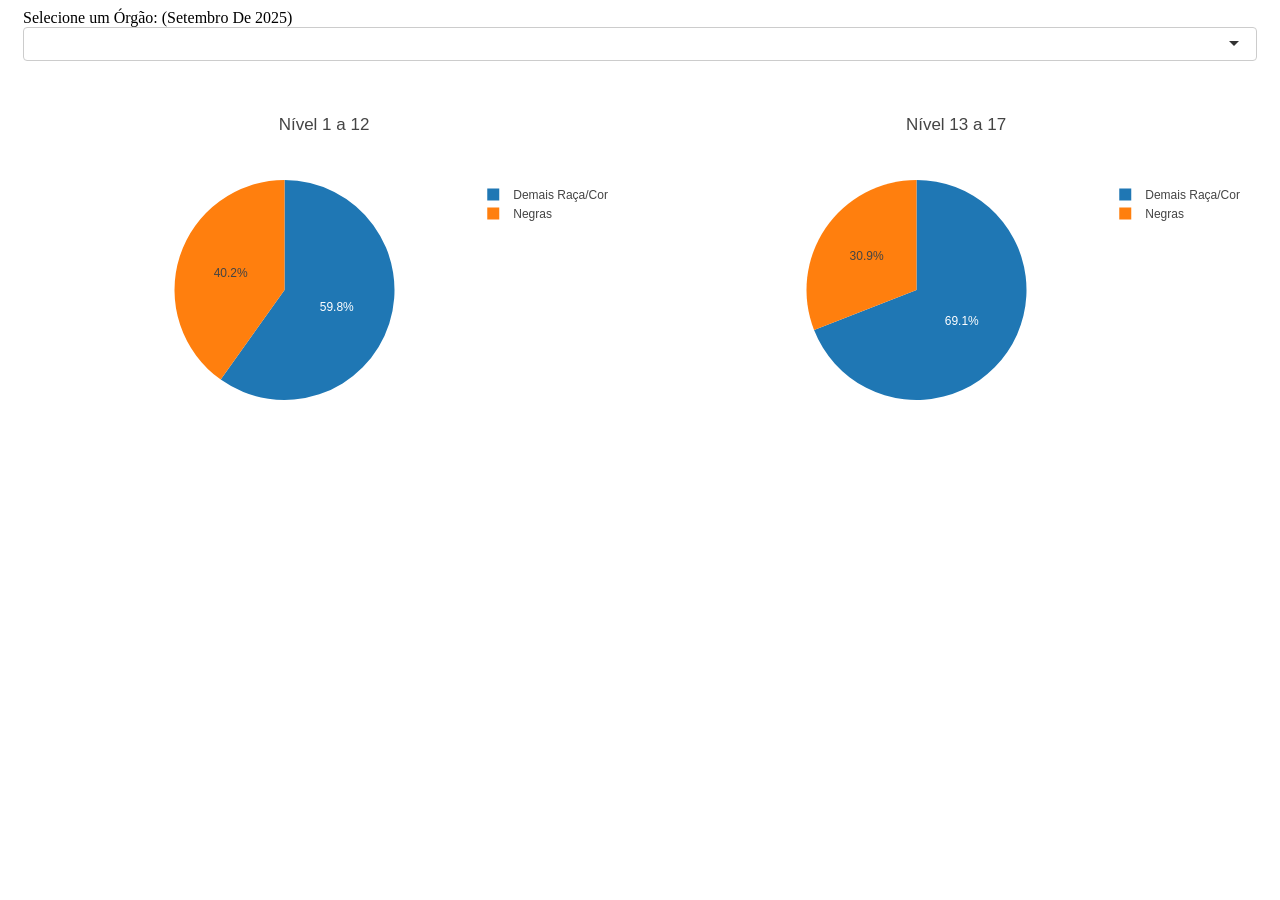
<file: observatorio/index.html>
<!DOCTYPE html>
<html lang="en">
<head>
<meta charset="utf-8"/>
<style>body{background-color:white;}</style>
<script src="lib/jquery-3.5.1/jquery.min.js"></script>
<link href="lib/selectize-0.12.4/css/selectize.bootstrap3.css" rel="stylesheet" />
<script src="lib/selectize-0.12.4/js/selectize.min.js"></script>
<link href="lib/crosstalk-1.2.1/css/crosstalk.min.css" rel="stylesheet" />
<script src="lib/crosstalk-1.2.1/js/crosstalk.min.js"></script>
<link href="lib/htmltools-fill-0.5.8.1/fill.css" rel="stylesheet" />
<script src="lib/htmlwidgets-1.6.4/htmlwidgets.js"></script>
<script src="lib/plotly-binding-4.10.4/plotly.js"></script>
<script src="lib/typedarray-0.1/typedarray.min.js"></script>
<link href="lib/plotly-htmlwidgets-css-2.11.1/plotly-htmlwidgets.css" rel="stylesheet" />
<script src="lib/plotly-main-2.11.1/plotly-latest.min.js"></script>
<meta name="viewport" content="width=device-width, initial-scale=1" />
<link href="lib/bootstrap-grid-3.4.1/bootstrap-grid.min.css" rel="stylesheet" />

</head>
<body>
<div class="container-fluid crosstalk-bscols">
  <div class="row">
    <div class="col-sm-12">
      <div id="Orgao_PIZZA" class="form-group crosstalk-input-select crosstalk-input">
        <label class="control-label" for="Orgao_PIZZA">Selecione um Órgão: (Setembro De 2025)</label>
        <div>
          <select></select>
          <script type="application/json" data-for="Orgao_PIZZA">{
  "items": {
    "value": ["Advocacia-Geral Da Uniao", "Agencia Espacial Brasileira", "Agencia Nac. De Transportes Aquaviarios", "Agencia Nacional De Mineracao", "Caixa De Financiamento Imob.Aeronautica", "Comando Da Aeronautica", "Comando Da Marinha", "Comando Do Exercito", "Comissao De Valores Mobiliarios", "Comissao Nacional De Energia Nuclear", "Cons. De Controle De Ativ. Financeiras", "Conselho Administ.De Defesa Economica", "Conselho Nac.De Desen.Cien.E Tecnologico", "Controladoria-Geral Da Uniao", "Departamento De Policia Federal", "Departamento Nac.De Infraest. De Transp.", "Depto. De Policia Rodoviaria Federal", "Depto. Nacional De Obras Contra As Secas", "Fund Coord Aperf Pessoal Nivel Superior", "Fund. Inst. Brasil. Geog. E Estatistica", "Fund.Jorge Duprat Fig. Seg. Med.Trabalho", "Fundacao Alexandre De Gusmao", "Fundacao Biblioteca Nacional", "Fundacao Casa De Rui Barbosa", "Fundacao Cultural Palmares", "Fundacao Escola Nacional De Adm. Publica", "Fundacao Joaquim Nabuco", "Fundacao Nacional De Artes", "Fundacao Nacional De Saude", "Fundacao Nacional Dos Povos Indigenas", "Fundacao Osorio", "Fundacao Oswaldo Cruz", "Fundo Nacional De Desenvolv. Da Educacao", "Inst Nac De Tecn Da Informacao", "Inst. Br. Meio Amb. Rec. Nat. Renovaveis", "Inst.Nac.Metrologia,Norm.E Qual.Indl.", "Inst.Nacional De Est.E Pesq.Educacionais", "Instituto Brasileiro De Museus", "Instituto Chico Mendes Conserv.Biodiver.", "Instituto De Pesq. Jardim Botanico Do Rj", "Instituto De Pesquisa Economica Aplicada", "Instituto Do Patr.Hist.E Art. Nacional", "Instituto Nac. Da Propriedade Industrial", "Instituto Nac. De Coloniz E Ref Agraria", "Instituto Nacional De Seguro Social", "Min Da Integ E Do Desenv Regional", "Min Desenv Assis Soci Famil Combate Fome", "Min Desenvolv Ind Comercio E Servicos", "Min Do Desenv Agr E Agric Familiar", "Min Dos Dir Hum E Da Cidadania", "Min Empreend Microemp Emp Pequeno Porte", "Min Gestao E Inov Em Serv Publicos", "Minist. Da Justica E Seguranca Publica", "Ministerio Ciencia Tecnologia Inova", "Ministerio Da Agricultura E Pecuaria", "Ministerio Da Cultura", "Ministerio Da Defesa", "Ministerio Da Educacao", "Ministerio Da Fazenda", "Ministerio Da Igualdade Racial", "Ministerio Da Pesca E Aquicultura", "Ministerio Da Previdencia Social", "Ministerio Da Saude", "Ministerio Das Cidades", "Ministerio Das Comunicacoes", "Ministerio Das Mulheres", "Ministerio Das Relacoes Exteriores", "Ministerio De Minas E Energia", "Ministerio De Portos E Aeroportos", "Ministerio Do Esporte", "Ministerio Do Meio Ambiente", "Ministerio Do Planejamento E Orcamento", "Ministerio Do Trabalho E Emprego", "Ministerio Do Turismo", "Ministerio Dos Povos Indigenas", "Ministerio Dos Transportes", "Presidencia Da Republica", "Sup.De Desenvolvimento Do Centro Oeste", "Superint.Nac.De Previdencia Complementar", "Superintendencia De Seguros Privados", "Superintendencia Do Desenv. Da Amazonia", "Superintendencia Do Desenv. Do Nordeste", "Superintendencia Zona Franca De Manaus", "Vice-Presidencia Da Republica"],
    "label": ["Advocacia-Geral Da Uniao", "Agencia Espacial Brasileira", "Agencia Nac. De Transportes Aquaviarios", "Agencia Nacional De Mineracao", "Caixa De Financiamento Imob.Aeronautica", "Comando Da Aeronautica", "Comando Da Marinha", "Comando Do Exercito", "Comissao De Valores Mobiliarios", "Comissao Nacional De Energia Nuclear", "Cons. De Controle De Ativ. Financeiras", "Conselho Administ.De Defesa Economica", "Conselho Nac.De Desen.Cien.E Tecnologico", "Controladoria-Geral Da Uniao", "Departamento De Policia Federal", "Departamento Nac.De Infraest. De Transp.", "Depto. De Policia Rodoviaria Federal", "Depto. Nacional De Obras Contra As Secas", "Fund Coord Aperf Pessoal Nivel Superior", "Fund. Inst. Brasil. Geog. E Estatistica", "Fund.Jorge Duprat Fig. Seg. Med.Trabalho", "Fundacao Alexandre De Gusmao", "Fundacao Biblioteca Nacional", "Fundacao Casa De Rui Barbosa", "Fundacao Cultural Palmares", "Fundacao Escola Nacional De Adm. Publica", "Fundacao Joaquim Nabuco", "Fundacao Nacional De Artes", "Fundacao Nacional De Saude", "Fundacao Nacional Dos Povos Indigenas", "Fundacao Osorio", "Fundacao Oswaldo Cruz", "Fundo Nacional De Desenvolv. Da Educacao", "Inst Nac De Tecn Da Informacao", "Inst. Br. Meio Amb. Rec. Nat. Renovaveis", "Inst.Nac.Metrologia,Norm.E Qual.Indl.", "Inst.Nacional De Est.E Pesq.Educacionais", "Instituto Brasileiro De Museus", "Instituto Chico Mendes Conserv.Biodiver.", "Instituto De Pesq. Jardim Botanico Do Rj", "Instituto De Pesquisa Economica Aplicada", "Instituto Do Patr.Hist.E Art. Nacional", "Instituto Nac. Da Propriedade Industrial", "Instituto Nac. De Coloniz E Ref Agraria", "Instituto Nacional De Seguro Social", "Min Da Integ E Do Desenv Regional", "Min Desenv Assis Soci Famil Combate Fome", "Min Desenvolv Ind Comercio E Servicos", "Min Do Desenv Agr E Agric Familiar", "Min Dos Dir Hum E Da Cidadania", "Min Empreend Microemp Emp Pequeno Porte", "Min Gestao E Inov Em Serv Publicos", "Minist. Da Justica E Seguranca Publica", "Ministerio Ciencia Tecnologia Inova", "Ministerio Da Agricultura E Pecuaria", "Ministerio Da Cultura", "Ministerio Da Defesa", "Ministerio Da Educacao", "Ministerio Da Fazenda", "Ministerio Da Igualdade Racial", "Ministerio Da Pesca E Aquicultura", "Ministerio Da Previdencia Social", "Ministerio Da Saude", "Ministerio Das Cidades", "Ministerio Das Comunicacoes", "Ministerio Das Mulheres", "Ministerio Das Relacoes Exteriores", "Ministerio De Minas E Energia", "Ministerio De Portos E Aeroportos", "Ministerio Do Esporte", "Ministerio Do Meio Ambiente", "Ministerio Do Planejamento E Orcamento", "Ministerio Do Trabalho E Emprego", "Ministerio Do Turismo", "Ministerio Dos Povos Indigenas", "Ministerio Dos Transportes", "Presidencia Da Republica", "Sup.De Desenvolvimento Do Centro Oeste", "Superint.Nac.De Previdencia Complementar", "Superintendencia De Seguros Privados", "Superintendencia Do Desenv. Da Amazonia", "Superintendencia Do Desenv. Do Nordeste", "Superintendencia Zona Franca De Manaus", "Vice-Presidencia Da Republica"]
  },
  "map": {
    "Advocacia-Geral Da Uniao": ["1", "2", "3", "4"],
    "Agencia Espacial Brasileira": ["81", "82", "83"],
    "Agencia Nac. De Transportes Aquaviarios": ["239", "240", "241", "242"],
    "Agencia Nacional De Mineracao": ["231", "232", "233", "234"],
    "Caixa De Financiamento Imob.Aeronautica": ["123", "124", "125"],
    "Comando Da Aeronautica": ["126", "127", "128", "129"],
    "Comando Da Marinha": ["130", "131", "132", "133"],
    "Comando Do Exercito": ["134", "135"],
    "Comissao De Valores Mobiliarios": ["159", "160", "161", "162"],
    "Comissao Nacional De Energia Nuclear": ["84", "85", "86", "87"],
    "Cons. De Controle De Ativ. Financeiras": ["163", "164", "165", "166"],
    "Conselho Administ.De Defesa Economica": ["61", "62", "63", "64"],
    "Conselho Nac.De Desen.Cien.E Tecnologico": ["88", "89", "90", "91"],
    "Controladoria-Geral Da Uniao": ["5", "6", "7", "8"],
    "Departamento De Policia Federal": ["65", "66", "67", "68"],
    "Departamento Nac.De Infraest. De Transp.": ["311", "312", "313", "314"],
    "Depto. De Policia Rodoviaria Federal": ["69", "70", "71", "72"],
    "Depto. Nacional De Obras Contra As Secas": ["9", "10", "11", "12"],
    "Fund Coord Aperf Pessoal Nivel Superior": ["139", "140", "141", "142"],
    "Fund. Inst. Brasil. Geog. E Estatistica": ["279", "280", "281", "282"],
    "Fund.Jorge Duprat Fig. Seg. Med.Trabalho": ["291", "292", "293", "294"],
    "Fundacao Alexandre De Gusmao": ["223", "224", "225", "226"],
    "Fundacao Biblioteca Nacional": ["100", "101", "102"],
    "Fundacao Casa De Rui Barbosa": ["103", "104", "105", "106"],
    "Fundacao Cultural Palmares": ["107", "108", "109", "110"],
    "Fundacao Escola Nacional De Adm. Publica": ["49", "50", "51", "52"],
    "Fundacao Joaquim Nabuco": ["143", "144", "145", "146"],
    "Fundacao Nacional De Artes": ["111", "112", "113", "114"],
    "Fundacao Nacional De Saude": ["199", "200", "201", "202"],
    "Fundacao Nacional Dos Povos Indigenas": ["303", "304", "305", "306"],
    "Fundacao Osorio": ["136", "137", "138"],
    "Fundacao Oswaldo Cruz": ["203", "204", "205", "206"],
    "Fundo Nacional De Desenvolv. Da Educacao": ["147", "148", "149", "150"],
    "Inst Nac De Tecn Da Informacao": ["53", "54", "55", "56"],
    "Inst. Br. Meio Amb. Rec. Nat. Renovaveis": ["259", "260", "261", "262"],
    "Inst.Nac.Metrologia,Norm.E Qual.Indl.": ["25", "26", "27", "28"],
    "Inst.Nacional De Est.E Pesq.Educacionais": ["151", "152", "153", "154"],
    "Instituto Brasileiro De Museus": ["115", "116", "117", "118"],
    "Instituto Chico Mendes Conserv.Biodiver.": ["263", "264", "265", "266"],
    "Instituto De Pesq. Jardim Botanico Do Rj": ["267", "268", "269", "270"],
    "Instituto De Pesquisa Economica Aplicada": ["283", "284", "285", "286"],
    "Instituto Do Patr.Hist.E Art. Nacional": ["119", "120", "121", "122"],
    "Instituto Nac. Da Propriedade Industrial": ["29", "30", "31", "32"],
    "Instituto Nac. De Coloniz E Ref Agraria": ["37", "38", "39", "40"],
    "Instituto Nacional De Seguro Social": ["187", "188", "189", "190"],
    "Min Da Integ E Do Desenv Regional": ["13", "14", "15", "16"],
    "Min Desenv Assis Soci Famil Combate Fome": ["21", "22", "23", "24"],
    "Min Desenvolv Ind Comercio E Servicos": ["315", "316", "317", "318"],
    "Min Do Desenv Agr E Agric Familiar": ["247", "248", "249", "250"],
    "Min Dos Dir Hum E Da Cidadania": ["41", "42", "43", "44"],
    "Min Empreend Microemp Emp Pequeno Porte": ["45", "46", "47", "48"],
    "Min Gestao E Inov Em Serv Publicos": ["57", "58", "59", "60"],
    "Minist. Da Justica E Seguranca Publica": ["73", "74", "75", "76"],
    "Ministerio Ciencia Tecnologia Inova": ["92", "93", "94", "95"],
    "Ministerio Da Agricultura E Pecuaria": ["96", "97", "98", "99"],
    "Ministerio Da Cultura": ["323", "324", "325", "326"],
    "Ministerio Da Defesa": ["77", "78", "79", "80"],
    "Ministerio Da Educacao": ["155", "156", "157", "158"],
    "Ministerio Da Fazenda": ["167", "168", "169", "170"],
    "Ministerio Da Igualdade Racial": ["175", "176", "177", "178"],
    "Ministerio Da Pesca E Aquicultura": ["235", "236", "237", "238"],
    "Ministerio Da Previdencia Social": ["191", "192", "193", "194"],
    "Ministerio Da Saude": ["207", "208", "209", "210"],
    "Ministerio Das Cidades": ["211", "212", "213", "214"],
    "Ministerio Das Comunicacoes": ["215", "216", "217", "218"],
    "Ministerio Das Mulheres": ["219", "220", "221", "222"],
    "Ministerio Das Relacoes Exteriores": ["227", "228", "229", "230"],
    "Ministerio De Minas E Energia": ["179", "180", "181", "182"],
    "Ministerio De Portos E Aeroportos": ["243", "244", "245", "246"],
    "Ministerio Do Esporte": ["255", "256", "257", "258"],
    "Ministerio Do Meio Ambiente": ["271", "272", "273", "274"],
    "Ministerio Do Planejamento E Orcamento": ["287", "288", "289", "290"],
    "Ministerio Do Trabalho E Emprego": ["295", "296", "297", "298"],
    "Ministerio Do Turismo": ["299", "300", "301", "302"],
    "Ministerio Dos Povos Indigenas": ["307", "308", "309", "310"],
    "Ministerio Dos Transportes": ["183", "184", "185", "186"],
    "Presidencia Da Republica": ["319", "320", "321", "322"],
    "Sup.De Desenvolvimento Do Centro Oeste": ["17", "18", "19", "20"],
    "Superint.Nac.De Previdencia Complementar": ["195", "196", "197", "198"],
    "Superintendencia De Seguros Privados": ["171", "172", "173", "174"],
    "Superintendencia Do Desenv. Da Amazonia": ["251", "252", "253", "254"],
    "Superintendencia Do Desenv. Do Nordeste": ["275", "276", "277", "278"],
    "Superintendencia Zona Franca De Manaus": ["33", "34", "35", "36"],
    "Vice-Presidencia Da Republica": ["327", "328", "329", "330"]
  },
  "group": ["funcao"]
}</script>
        </div>
      </div>
    </div>
    <div class="col-sm-6">
      <div class="plotly html-widget html-fill-item" id="htmlwidget-71c55a1c5caa5b9056c4" style="width:100%;height:400px;"></div>
      <script type="application/json" data-for="htmlwidget-71c55a1c5caa5b9056c4">{"x":{"visdat":{"1ea8127a1b87":["function () ","plotlyVisDat"],"1ea810e8341c":["function () ","data"]},"cur_data":"1ea810e8341c","attrs":{"1ea810e8341c":{"alpha_stroke":1,"sizes":[10,100],"spans":[1,20],"values":{},"labels":{},"type":"pie","name":"Nível 1 a 12","inherit":true}},"layout":{"margin":0.01,"title":"Nível 1 a 12","plot_bgcolor":"#e5ecf6","xaxis":{"zerolinecolor":"#ffff","zerolinewidth":2,"gridcolor":"ffff"},"yaxis":{"zerolinecolor":"#ffff","zerolinewidth":2,"gridcolor":"ffff"},"showlegend":true,"showlegend2":true,"dragmode":"zoom","hovermode":"closest"},"source":"A","config":{"modeBarButtonsToAdd":["hoverclosest","hovercompare"],"showSendToCloud":false},"data":[{"values":[721,null,328,null,279,null,123,null,79,null,110,null,156,null,124,null,18,null,15,null,218,null,157,null,90,null,29,null,121,null,49,null,29,null,61,null,300,null,335,null,57,null,39,null,28,null,17,null,75,null,47,null,13,null,19,null,913,null,689,null,55,null,28,null,1149,null,642,null,520,null,457,null,329,null,291,null,231,null,231,null,24,null,25,134,null,50,null,45,null,39,null,379,null,180,null,672,null,467,null,47,null,29,21,null,7,null,16,null,31,null,46,null,23,null,103,null,56,null,193,null,121,null,7,null,8,286,null,248,null,321,null,365,null,275,270,21,null,11,53,null,33,null,25,null,24,null,94,null,89,null,70,null,44,null,270,null,247,null,104,null,31,null,27,null,19,null,1803,null,603,null,46,null,13,null,12,null,66,null,93,null,86,null,67,null,41,null,2278,null,1587,null,158,null,119,null,38,null,36,null,111,null,133,null,447,null,214,null,722,null,630,null,140,null,84,null,116,null,77,null,34,null,42,null,11,null,11,null,338,null,110,null,171,null,97,null,57,null,56,null,65,null,32,null,60,null,41,null,99,null,90,null,14,null,37,null,38,null,41,null,245,null,155,null,276,null,218,null,42,null,12,null,112,null,65,null,41,null,26,null,1208,null,682,null,53,null,17,null,124,null,71,null,33,null,15,null,675,null,489,null,44,null,36,null,482,null,344,null,43,null,22,null,378,null,267,null,155,null,69,null,487,null,383,null,130,null,134,null,7,null,6,null],"labels":["Demais Raça/Cor","Demais Raça/Cor","Negras","Negras","Demais Raça/Cor","Demais Raça/Cor","Negras","Negras","Demais Raça/Cor","Demais Raça/Cor","Negras","Negras","Demais Raça/Cor","Demais Raça/Cor","Negras","Negras","Demais Raça/Cor","Demais Raça/Cor","Negras","Negras","Demais Raça/Cor","Demais Raça/Cor","Negras","Negras","Demais Raça/Cor","Demais Raça/Cor","Negras","Negras","Demais Raça/Cor","Demais Raça/Cor","Negras","Negras","Demais Raça/Cor","Demais Raça/Cor","Negras","Negras","Demais Raça/Cor","Demais Raça/Cor","Negras","Negras","Demais Raça/Cor","Demais Raça/Cor","Negras","Negras","Demais Raça/Cor","Demais Raça/Cor","Negras","Negras","Demais Raça/Cor","Demais Raça/Cor","Negras","Negras","Demais Raça/Cor","Demais Raça/Cor","Negras","Negras","Demais Raça/Cor","Demais Raça/Cor","Negras","Negras","Demais Raça/Cor","Demais Raça/Cor","Negras","Negras","Demais Raça/Cor","Demais Raça/Cor","Negras","Negras","Demais Raça/Cor","Demais Raça/Cor","Negras","Negras","Demais Raça/Cor","Demais Raça/Cor","Negras","Negras","Demais Raça/Cor","Demais Raça/Cor","Negras","Negras","Demais Raça/Cor","Demais Raça/Cor","Negras","Demais Raça/Cor","Demais Raça/Cor","Negras","Negras","Demais Raça/Cor","Demais Raça/Cor","Negras","Negras","Demais Raça/Cor","Demais Raça/Cor","Negras","Negras","Demais Raça/Cor","Demais Raça/Cor","Negras","Negras","Demais Raça/Cor","Demais Raça/Cor","Negras","Demais Raça/Cor","Demais Raça/Cor","Negras","Negras","Demais Raça/Cor","Demais Raça/Cor","Negras","Negras","Demais Raça/Cor","Demais Raça/Cor","Negras","Negras","Demais Raça/Cor","Demais Raça/Cor","Negras","Negras","Demais Raça/Cor","Demais Raça/Cor","Negras","Negras","Demais Raça/Cor","Demais Raça/Cor","Negras","Demais Raça/Cor","Demais Raça/Cor","Negras","Negras","Demais Raça/Cor","Demais Raça/Cor","Negras","Negras","Demais Raça/Cor","Negras","Demais Raça/Cor","Demais Raça/Cor","Negras","Demais Raça/Cor","Demais Raça/Cor","Negras","Negras","Demais Raça/Cor","Demais Raça/Cor","Negras","Negras","Demais Raça/Cor","Demais Raça/Cor","Negras","Negras","Demais Raça/Cor","Demais Raça/Cor","Negras","Negras","Demais Raça/Cor","Demais Raça/Cor","Negras","Negras","Demais Raça/Cor","Demais Raça/Cor","Negras","Negras","Demais Raça/Cor","Demais Raça/Cor","Negras","Negras","Demais Raça/Cor","Demais Raça/Cor","Negras","Negras","Demais Raça/Cor","Demais Raça/Cor","Negras","Negras","Demais Raça/Cor","Demais Raça/Cor","Negras","Negras","Demais Raça/Cor","Demais Raça/Cor","Negras","Negras","Demais Raça/Cor","Demais Raça/Cor","Negras","Negras","Demais Raça/Cor","Demais Raça/Cor","Negras","Negras","Demais Raça/Cor","Demais Raça/Cor","Negras","Negras","Demais Raça/Cor","Demais Raça/Cor","Negras","Negras","Demais Raça/Cor","Demais Raça/Cor","Negras","Negras","Demais Raça/Cor","Demais Raça/Cor","Negras","Negras","Demais Raça/Cor","Demais Raça/Cor","Negras","Negras","Demais Raça/Cor","Demais Raça/Cor","Negras","Negras","Demais Raça/Cor","Demais Raça/Cor","Negras","Negras","Demais Raça/Cor","Demais Raça/Cor","Negras","Negras","Demais Raça/Cor","Demais Raça/Cor","Negras","Negras","Demais Raça/Cor","Demais Raça/Cor","Negras","Negras","Demais Raça/Cor","Demais Raça/Cor","Negras","Negras","Demais Raça/Cor","Demais Raça/Cor","Negras","Negras","Demais Raça/Cor","Demais Raça/Cor","Negras","Negras","Demais Raça/Cor","Demais Raça/Cor","Negras","Negras","Demais Raça/Cor","Demais Raça/Cor","Negras","Negras","Demais Raça/Cor","Demais Raça/Cor","Negras","Negras","Demais Raça/Cor","Demais Raça/Cor","Negras","Negras","Demais Raça/Cor","Demais Raça/Cor","Negras","Negras","Demais Raça/Cor","Demais Raça/Cor","Negras","Negras","Demais Raça/Cor","Demais Raça/Cor","Negras","Negras","Demais Raça/Cor","Demais Raça/Cor","Negras","Negras","Demais Raça/Cor","Demais Raça/Cor","Negras","Negras","Demais Raça/Cor","Demais Raça/Cor","Negras","Negras","Demais Raça/Cor","Demais Raça/Cor","Negras","Negras","Demais Raça/Cor","Demais Raça/Cor","Negras","Negras","Demais Raça/Cor","Demais Raça/Cor","Negras","Negras","Demais Raça/Cor","Demais Raça/Cor","Negras","Negras","Demais Raça/Cor","Demais Raça/Cor","Negras","Negras","Demais Raça/Cor","Demais Raça/Cor","Negras","Negras","Demais Raça/Cor","Demais Raça/Cor","Negras","Negras","Demais Raça/Cor","Demais Raça/Cor","Negras","Negras","Demais Raça/Cor","Demais Raça/Cor","Negras","Negras","Demais Raça/Cor","Demais Raça/Cor","Negras","Negras","Demais Raça/Cor","Demais Raça/Cor","Negras","Negras","Demais Raça/Cor","Demais Raça/Cor","Negras","Negras"],"type":"pie","name":"Nível 1 a 12","key":["1","2","3","4","5","6","7","8","9","10","11","12","13","14","15","16","17","18","19","20","21","22","23","24","25","26","27","28","29","30","31","32","33","34","35","36","37","38","39","40","41","42","43","44","45","46","47","48","49","50","51","52","53","54","55","56","57","58","59","60","61","62","63","64","65","66","67","68","69","70","71","72","73","74","75","76","77","78","79","80","81","82","83","84","85","86","87","88","89","90","91","92","93","94","95","96","97","98","99","100","101","102","103","104","105","106","107","108","109","110","111","112","113","114","115","116","117","118","119","120","121","122","123","124","125","126","127","128","129","130","131","132","133","134","135","136","137","138","139","140","141","142","143","144","145","146","147","148","149","150","151","152","153","154","155","156","157","158","159","160","161","162","163","164","165","166","167","168","169","170","171","172","173","174","175","176","177","178","179","180","181","182","183","184","185","186","187","188","189","190","191","192","193","194","195","196","197","198","199","200","201","202","203","204","205","206","207","208","209","210","211","212","213","214","215","216","217","218","219","220","221","222","223","224","225","226","227","228","229","230","231","232","233","234","235","236","237","238","239","240","241","242","243","244","245","246","247","248","249","250","251","252","253","254","255","256","257","258","259","260","261","262","263","264","265","266","267","268","269","270","271","272","273","274","275","276","277","278","279","280","281","282","283","284","285","286","287","288","289","290","291","292","293","294","295","296","297","298","299","300","301","302","303","304","305","306","307","308","309","310","311","312","313","314","315","316","317","318","319","320","321","322","323","324","325","326","327","328","329","330"],"set":"funcao","marker":{"color":"rgba(31,119,180,1)","line":{"color":"rgba(255,255,255,1)"}},"_isNestedKey":false,"frame":null}],"highlight":{"on":"plotly_click","persistent":false,"dynamic":false,"selectize":false,"opacityDim":0.20000000000000001,"selected":{"opacity":1},"debounce":0,"ctGroups":["funcao"]},"shinyEvents":["plotly_hover","plotly_click","plotly_selected","plotly_relayout","plotly_brushed","plotly_brushing","plotly_clickannotation","plotly_doubleclick","plotly_deselect","plotly_afterplot","plotly_sunburstclick"],"base_url":"https://plot.ly"},"evals":[],"jsHooks":[]}</script>
    </div>
    <div class="col-sm-6">
      <div class="plotly html-widget html-fill-item" id="htmlwidget-32c0374a48a41ae407d8" style="width:100%;height:400px;"></div>
      <script type="application/json" data-for="htmlwidget-32c0374a48a41ae407d8">{"x":{"visdat":{"1ea861ad6fe4":["function () ","plotlyVisDat"],"1ea82b2c777":["function () ","data"]},"cur_data":"1ea82b2c777","attrs":{"1ea82b2c777":{"alpha_stroke":1,"sizes":[10,100],"spans":[1,20],"values":{},"labels":{},"type":"pie","name":"Nível 13 a 17","inherit":true}},"layout":{"margin":0.01,"title":"Nível 13 a 17","plot_bgcolor":"#e5ecf6","xaxis":{"zerolinecolor":"#ffff","zerolinewidth":2,"gridcolor":"ffff"},"yaxis":{"zerolinecolor":"#ffff","zerolinewidth":2,"gridcolor":"ffff"},"showlegend":true,"showlegend2":true,"dragmode":"zoom","hovermode":"closest"},"source":"A","config":{"modeBarButtonsToAdd":["hoverclosest","hovercompare"],"showSendToCloud":false},"data":[{"values":[null,146,null,48,null,118,null,35,null,3,null,4,null,77,null,47,null,8,null,5,null,120,null,86,null,15,null,9,null,26,null,9,null,10,null,17,null,42,null,37,null,59,null,45,null,54,null,14,null,30,null,12,null,13,null,5,null,241,null,115,null,27,null,10,null,60,null,17,null,13,null,12,null,132,null,63,null,79,null,27,null,8,null,null,20,null,7,null,18,null,7,null,74,null,41,null,125,null,54,null,9,null,null,7,null,1,null,1,null,8,null,9,null,7,null,8,null,7,null,32,null,18,null,3,null,null,2,null,4,null,15,null,1,null,null,null,1,null,null,31,null,7,null,12,null,5,null,34,null,10,null,30,null,16,null,142,null,75,null,20,null,6,null,11,null,3,null,191,null,64,null,22,null,4,null,7,null,46,null,89,null,40,null,55,null,33,null,32,null,18,null,42,null,11,null,23,null,12,null,14,null,11,null,24,null,11,null,255,null,93,null,84,null,41,null,42,null,13,null,37,null,20,null,7,null,1,null,206,null,30,null,24,null,13,null,49,null,31,null,38,null,18,null,43,null,27,null,72,null,54,null,11,null,16,null,54,null,43,null,35,null,24,null,22,null,8,null,9,null,2,null,116,null,32,null,11,null,5,null,20,null,3,null,17,null,7,null,97,null,31,null,12,null,4,null,73,null,41,null,42,null,17,null,21,null,8,null,44,null,11,null,35,null,20,null,116,null,29,null,510,null,207,null,72,null,50,null,17,null,6],"labels":["Demais Raça/Cor","Demais Raça/Cor","Negras","Negras","Demais Raça/Cor","Demais Raça/Cor","Negras","Negras","Demais Raça/Cor","Demais Raça/Cor","Negras","Negras","Demais Raça/Cor","Demais Raça/Cor","Negras","Negras","Demais Raça/Cor","Demais Raça/Cor","Negras","Negras","Demais Raça/Cor","Demais Raça/Cor","Negras","Negras","Demais Raça/Cor","Demais Raça/Cor","Negras","Negras","Demais Raça/Cor","Demais Raça/Cor","Negras","Negras","Demais Raça/Cor","Demais Raça/Cor","Negras","Negras","Demais Raça/Cor","Demais Raça/Cor","Negras","Negras","Demais Raça/Cor","Demais Raça/Cor","Negras","Negras","Demais Raça/Cor","Demais Raça/Cor","Negras","Negras","Demais Raça/Cor","Demais Raça/Cor","Negras","Negras","Demais Raça/Cor","Demais Raça/Cor","Negras","Negras","Demais Raça/Cor","Demais Raça/Cor","Negras","Negras","Demais Raça/Cor","Demais Raça/Cor","Negras","Negras","Demais Raça/Cor","Demais Raça/Cor","Negras","Negras","Demais Raça/Cor","Demais Raça/Cor","Negras","Negras","Demais Raça/Cor","Demais Raça/Cor","Negras","Negras","Demais Raça/Cor","Demais Raça/Cor","Negras","Negras","Demais Raça/Cor","Demais Raça/Cor","Negras","Demais Raça/Cor","Demais Raça/Cor","Negras","Negras","Demais Raça/Cor","Demais Raça/Cor","Negras","Negras","Demais Raça/Cor","Demais Raça/Cor","Negras","Negras","Demais Raça/Cor","Demais Raça/Cor","Negras","Negras","Demais Raça/Cor","Demais Raça/Cor","Negras","Demais Raça/Cor","Demais Raça/Cor","Negras","Negras","Demais Raça/Cor","Demais Raça/Cor","Negras","Negras","Demais Raça/Cor","Demais Raça/Cor","Negras","Negras","Demais Raça/Cor","Demais Raça/Cor","Negras","Negras","Demais Raça/Cor","Demais Raça/Cor","Negras","Negras","Demais Raça/Cor","Demais Raça/Cor","Negras","Demais Raça/Cor","Demais Raça/Cor","Negras","Negras","Demais Raça/Cor","Demais Raça/Cor","Negras","Negras","Demais Raça/Cor","Negras","Demais Raça/Cor","Demais Raça/Cor","Negras","Demais Raça/Cor","Demais Raça/Cor","Negras","Negras","Demais Raça/Cor","Demais Raça/Cor","Negras","Negras","Demais Raça/Cor","Demais Raça/Cor","Negras","Negras","Demais Raça/Cor","Demais Raça/Cor","Negras","Negras","Demais Raça/Cor","Demais Raça/Cor","Negras","Negras","Demais Raça/Cor","Demais Raça/Cor","Negras","Negras","Demais Raça/Cor","Demais Raça/Cor","Negras","Negras","Demais Raça/Cor","Demais Raça/Cor","Negras","Negras","Demais Raça/Cor","Demais Raça/Cor","Negras","Negras","Demais Raça/Cor","Demais Raça/Cor","Negras","Negras","Demais Raça/Cor","Demais Raça/Cor","Negras","Negras","Demais Raça/Cor","Demais Raça/Cor","Negras","Negras","Demais Raça/Cor","Demais Raça/Cor","Negras","Negras","Demais Raça/Cor","Demais Raça/Cor","Negras","Negras","Demais Raça/Cor","Demais Raça/Cor","Negras","Negras","Demais Raça/Cor","Demais Raça/Cor","Negras","Negras","Demais Raça/Cor","Demais Raça/Cor","Negras","Negras","Demais Raça/Cor","Demais Raça/Cor","Negras","Negras","Demais Raça/Cor","Demais Raça/Cor","Negras","Negras","Demais Raça/Cor","Demais Raça/Cor","Negras","Negras","Demais Raça/Cor","Demais Raça/Cor","Negras","Negras","Demais Raça/Cor","Demais Raça/Cor","Negras","Negras","Demais Raça/Cor","Demais Raça/Cor","Negras","Negras","Demais Raça/Cor","Demais Raça/Cor","Negras","Negras","Demais Raça/Cor","Demais Raça/Cor","Negras","Negras","Demais Raça/Cor","Demais Raça/Cor","Negras","Negras","Demais Raça/Cor","Demais Raça/Cor","Negras","Negras","Demais Raça/Cor","Demais Raça/Cor","Negras","Negras","Demais Raça/Cor","Demais Raça/Cor","Negras","Negras","Demais Raça/Cor","Demais Raça/Cor","Negras","Negras","Demais Raça/Cor","Demais Raça/Cor","Negras","Negras","Demais Raça/Cor","Demais Raça/Cor","Negras","Negras","Demais Raça/Cor","Demais Raça/Cor","Negras","Negras","Demais Raça/Cor","Demais Raça/Cor","Negras","Negras","Demais Raça/Cor","Demais Raça/Cor","Negras","Negras","Demais Raça/Cor","Demais Raça/Cor","Negras","Negras","Demais Raça/Cor","Demais Raça/Cor","Negras","Negras","Demais Raça/Cor","Demais Raça/Cor","Negras","Negras","Demais Raça/Cor","Demais Raça/Cor","Negras","Negras","Demais Raça/Cor","Demais Raça/Cor","Negras","Negras","Demais Raça/Cor","Demais Raça/Cor","Negras","Negras","Demais Raça/Cor","Demais Raça/Cor","Negras","Negras","Demais Raça/Cor","Demais Raça/Cor","Negras","Negras","Demais Raça/Cor","Demais Raça/Cor","Negras","Negras","Demais Raça/Cor","Demais Raça/Cor","Negras","Negras","Demais Raça/Cor","Demais Raça/Cor","Negras","Negras","Demais Raça/Cor","Demais Raça/Cor","Negras","Negras","Demais Raça/Cor","Demais Raça/Cor","Negras","Negras"],"type":"pie","name":"Nível 13 a 17","key":["1","2","3","4","5","6","7","8","9","10","11","12","13","14","15","16","17","18","19","20","21","22","23","24","25","26","27","28","29","30","31","32","33","34","35","36","37","38","39","40","41","42","43","44","45","46","47","48","49","50","51","52","53","54","55","56","57","58","59","60","61","62","63","64","65","66","67","68","69","70","71","72","73","74","75","76","77","78","79","80","81","82","83","84","85","86","87","88","89","90","91","92","93","94","95","96","97","98","99","100","101","102","103","104","105","106","107","108","109","110","111","112","113","114","115","116","117","118","119","120","121","122","123","124","125","126","127","128","129","130","131","132","133","134","135","136","137","138","139","140","141","142","143","144","145","146","147","148","149","150","151","152","153","154","155","156","157","158","159","160","161","162","163","164","165","166","167","168","169","170","171","172","173","174","175","176","177","178","179","180","181","182","183","184","185","186","187","188","189","190","191","192","193","194","195","196","197","198","199","200","201","202","203","204","205","206","207","208","209","210","211","212","213","214","215","216","217","218","219","220","221","222","223","224","225","226","227","228","229","230","231","232","233","234","235","236","237","238","239","240","241","242","243","244","245","246","247","248","249","250","251","252","253","254","255","256","257","258","259","260","261","262","263","264","265","266","267","268","269","270","271","272","273","274","275","276","277","278","279","280","281","282","283","284","285","286","287","288","289","290","291","292","293","294","295","296","297","298","299","300","301","302","303","304","305","306","307","308","309","310","311","312","313","314","315","316","317","318","319","320","321","322","323","324","325","326","327","328","329","330"],"set":"funcao","marker":{"color":"rgba(31,119,180,1)","line":{"color":"rgba(255,255,255,1)"}},"_isNestedKey":false,"frame":null}],"highlight":{"on":"plotly_click","persistent":false,"dynamic":false,"selectize":false,"opacityDim":0.20000000000000001,"selected":{"opacity":1},"debounce":0,"ctGroups":["funcao"]},"shinyEvents":["plotly_hover","plotly_click","plotly_selected","plotly_relayout","plotly_brushed","plotly_brushing","plotly_clickannotation","plotly_doubleclick","plotly_deselect","plotly_afterplot","plotly_sunburstclick"],"base_url":"https://plot.ly"},"evals":[],"jsHooks":[]}</script>
    </div>
  </div>
</div>
</body>
</html>
</file>
<file: observatorio/lib/htmltools-fill-0.5.8.1/fill.css>
@layer htmltools {
  .html-fill-container {
    display: flex;
    flex-direction: column;
    /* Prevent the container from expanding vertically or horizontally beyond its
    parent's constraints. */
    min-height: 0;
    min-width: 0;
  }
  .html-fill-container > .html-fill-item {
    /* Fill items can grow and shrink freely within
    available vertical space in fillable container */
    flex: 1 1 auto;
    min-height: 0;
    min-width: 0;
  }
  .html-fill-container > :not(.html-fill-item) {
    /* Prevent shrinking or growing of non-fill items */
    flex: 0 0 auto;
  }
}
</file>
<file: observatorio/lib/plotly-htmlwidgets-css-2.11.1/plotly-htmlwidgets.css>
/*
just here so that plotly works
correctly with ioslides.
see https://github.com/ropensci/plotly/issues/463
*/

slide:not(.current) .plotly.html-widget{
  display: none;
}
</file>
<file: observatorio/lib/selectize-0.12.4/css/selectize.bootstrap3.css>
/**
 * selectize.bootstrap3.css (v0.12.4) - Bootstrap 3 Theme
 * Copyright (c) 2013–2015 Brian Reavis & contributors
 *
 * Licensed under the Apache License, Version 2.0 (the "License"); you may not use this
 * file except in compliance with the License. You may obtain a copy of the License at:
 * http://www.apache.org/licenses/LICENSE-2.0
 *
 * Unless required by applicable law or agreed to in writing, software distributed under
 * the License is distributed on an "AS IS" BASIS, WITHOUT WARRANTIES OR CONDITIONS OF
 * ANY KIND, either express or implied. See the License for the specific language
 * governing permissions and limitations under the License.
 *
 * @author Brian Reavis <brian@thirdroute.com>
 */
.selectize-control.plugin-drag_drop.multi > .selectize-input > div.ui-sortable-placeholder {
  visibility: visible !important;
  background: #f2f2f2 !important;
  background: rgba(0, 0, 0, 0.06) !important;
  border: 0 none !important;
  -webkit-box-shadow: inset 0 0 12px 4px #ffffff;
  box-shadow: inset 0 0 12px 4px #ffffff;
}
.selectize-control.plugin-drag_drop .ui-sortable-placeholder::after {
  content: '!';
  visibility: hidden;
}
.selectize-control.plugin-drag_drop .ui-sortable-helper {
  -webkit-box-shadow: 0 2px 5px rgba(0, 0, 0, 0.2);
  box-shadow: 0 2px 5px rgba(0, 0, 0, 0.2);
}
.selectize-dropdown-header {
  position: relative;
  padding: 3px 12px;
  border-bottom: 1px solid #d0d0d0;
  background: #f8f8f8;
  -webkit-border-radius: 4px 4px 0 0;
  -moz-border-radius: 4px 4px 0 0;
  border-radius: 4px 4px 0 0;
}
.selectize-dropdown-header-close {
  position: absolute;
  right: 12px;
  top: 50%;
  color: #333333;
  opacity: 0.4;
  margin-top: -12px;
  line-height: 20px;
  font-size: 20px !important;
}
.selectize-dropdown-header-close:hover {
  color: #000000;
}
.selectize-dropdown.plugin-optgroup_columns .optgroup {
  border-right: 1px solid #f2f2f2;
  border-top: 0 none;
  float: left;
  -webkit-box-sizing: border-box;
  -moz-box-sizing: border-box;
  box-sizing: border-box;
}
.selectize-dropdown.plugin-optgroup_columns .optgroup:last-child {
  border-right: 0 none;
}
.selectize-dropdown.plugin-optgroup_columns .optgroup:before {
  display: none;
}
.selectize-dropdown.plugin-optgroup_columns .optgroup-header {
  border-top: 0 none;
}
.selectize-control.plugin-remove_button [data-value] {
  position: relative;
  padding-right: 24px !important;
}
.selectize-control.plugin-remove_button [data-value] .remove {
  z-index: 1;
  /* fixes ie bug (see #392) */
  position: absolute;
  top: 0;
  right: 0;
  bottom: 0;
  width: 17px;
  text-align: center;
  font-weight: bold;
  font-size: 12px;
  color: inherit;
  text-decoration: none;
  vertical-align: middle;
  display: inline-block;
  padding: 1px 0 0 0;
  border-left: 1px solid rgba(0, 0, 0, 0);
  -webkit-border-radius: 0 2px 2px 0;
  -moz-border-radius: 0 2px 2px 0;
  border-radius: 0 2px 2px 0;
  -webkit-box-sizing: border-box;
  -moz-box-sizing: border-box;
  box-sizing: border-box;
}
.selectize-control.plugin-remove_button [data-value] .remove:hover {
  background: rgba(0, 0, 0, 0.05);
}
.selectize-control.plugin-remove_button [data-value].active .remove {
  border-left-color: rgba(0, 0, 0, 0);
}
.selectize-control.plugin-remove_button .disabled [data-value] .remove:hover {
  background: none;
}
.selectize-control.plugin-remove_button .disabled [data-value] .remove {
  border-left-color: rgba(77, 77, 77, 0);
}
.selectize-control.plugin-remove_button .remove-single {
  position: absolute;
  right: 28px;
  top: 6px;
  font-size: 23px;
}
.selectize-control {
  position: relative;
}
.selectize-dropdown,
.selectize-input,
.selectize-input input {
  color: #333333;
  font-family: inherit;
  font-size: inherit;
  line-height: 20px;
  -webkit-font-smoothing: inherit;
}
.selectize-input,
.selectize-control.single .selectize-input.input-active {
  background: #ffffff;
  cursor: text;
  display: inline-block;
}
.selectize-input {
  border: 1px solid #cccccc;
  padding: 6px 12px;
  display: inline-block;
  width: 100%;
  overflow: hidden;
  position: relative;
  z-index: 1;
  -webkit-box-sizing: border-box;
  -moz-box-sizing: border-box;
  box-sizing: border-box;
  -webkit-box-shadow: none;
  box-shadow: none;
  -webkit-border-radius: 4px;
  -moz-border-radius: 4px;
  border-radius: 4px;
}
.selectize-control.multi .selectize-input.has-items {
  padding: 5px 12px 2px;
}
.selectize-input.full {
  background-color: #ffffff;
}
.selectize-input.disabled,
.selectize-input.disabled * {
  cursor: default !important;
}
.selectize-input.focus {
  -webkit-box-shadow: inset 0 1px 2px rgba(0, 0, 0, 0.15);
  box-shadow: inset 0 1px 2px rgba(0, 0, 0, 0.15);
}
.selectize-input.dropdown-active {
  -webkit-border-radius: 4px 4px 0 0;
  -moz-border-radius: 4px 4px 0 0;
  border-radius: 4px 4px 0 0;
}
.selectize-input > * {
  vertical-align: baseline;
  display: -moz-inline-stack;
  display: inline-block;
  zoom: 1;
  *display: inline;
}
.selectize-control.multi .selectize-input > div {
  cursor: pointer;
  margin: 0 3px 3px 0;
  padding: 1px 3px;
  background: #efefef;
  color: #333333;
  border: 0 solid rgba(0, 0, 0, 0);
}
.selectize-control.multi .selectize-input > div.active {
  background: #428bca;
  color: #ffffff;
  border: 0 solid rgba(0, 0, 0, 0);
}
.selectize-control.multi .selectize-input.disabled > div,
.selectize-control.multi .selectize-input.disabled > div.active {
  color: #808080;
  background: #ffffff;
  border: 0 solid rgba(77, 77, 77, 0);
}
.selectize-input > input {
  display: inline-block !important;
  padding: 0 !important;
  min-height: 0 !important;
  max-height: none !important;
  max-width: 100% !important;
  margin: 0 !important;
  text-indent: 0 !important;
  border: 0 none !important;
  background: none !important;
  line-height: inherit !important;
  -webkit-user-select: auto !important;
  -webkit-box-shadow: none !important;
  box-shadow: none !important;
}
.selectize-input > input::-ms-clear {
  display: none;
}
.selectize-input > input:focus {
  outline: none !important;
}
.selectize-input::after {
  content: ' ';
  display: block;
  clear: left;
}
.selectize-input.dropdown-active::before {
  content: ' ';
  display: block;
  position: absolute;
  background: #ffffff;
  height: 1px;
  bottom: 0;
  left: 0;
  right: 0;
}
.selectize-dropdown {
  position: absolute;
  z-index: 10;
  border: 1px solid #d0d0d0;
  background: #ffffff;
  margin: -1px 0 0 0;
  border-top: 0 none;
  -webkit-box-sizing: border-box;
  -moz-box-sizing: border-box;
  box-sizing: border-box;
  -webkit-box-shadow: 0 1px 3px rgba(0, 0, 0, 0.1);
  box-shadow: 0 1px 3px rgba(0, 0, 0, 0.1);
  -webkit-border-radius: 0 0 4px 4px;
  -moz-border-radius: 0 0 4px 4px;
  border-radius: 0 0 4px 4px;
}
.selectize-dropdown [data-selectable] {
  cursor: pointer;
  overflow: hidden;
}
.selectize-dropdown [data-selectable] .highlight {
  background: rgba(255, 237, 40, 0.4);
  -webkit-border-radius: 1px;
  -moz-border-radius: 1px;
  border-radius: 1px;
}
.selectize-dropdown [data-selectable],
.selectize-dropdown .optgroup-header {
  padding: 3px 12px;
}
.selectize-dropdown .optgroup:first-child .optgroup-header {
  border-top: 0 none;
}
.selectize-dropdown .optgroup-header {
  color: #777777;
  background: #ffffff;
  cursor: default;
}
.selectize-dropdown .active {
  background-color: #f5f5f5;
  color: #262626;
}
.selectize-dropdown .active.create {
  color: #262626;
}
.selectize-dropdown .create {
  color: rgba(51, 51, 51, 0.5);
}
.selectize-dropdown-content {
  overflow-y: auto;
  overflow-x: hidden;
  max-height: 200px;
  -webkit-overflow-scrolling: touch;
}
.selectize-control.single .selectize-input,
.selectize-control.single .selectize-input input {
  cursor: pointer;
}
.selectize-control.single .selectize-input.input-active,
.selectize-control.single .selectize-input.input-active input {
  cursor: text;
}
.selectize-control.single .selectize-input:after {
  content: ' ';
  display: block;
  position: absolute;
  top: 50%;
  right: 17px;
  margin-top: -3px;
  width: 0;
  height: 0;
  border-style: solid;
  border-width: 5px 5px 0 5px;
  border-color: #333333 transparent transparent transparent;
}
.selectize-control.single .selectize-input.dropdown-active:after {
  margin-top: -4px;
  border-width: 0 5px 5px 5px;
  border-color: transparent transparent #333333 transparent;
}
.selectize-control.rtl.single .selectize-input:after {
  left: 17px;
  right: auto;
}
.selectize-control.rtl .selectize-input > input {
  margin: 0 4px 0 -2px !important;
}
.selectize-control .selectize-input.disabled {
  opacity: 0.5;
  background-color: #ffffff;
}
.selectize-dropdown,
.selectize-dropdown.form-control {
  height: auto;
  padding: 0;
  margin: 2px 0 0 0;
  z-index: 1000;
  background: #ffffff;
  border: 1px solid #cccccc;
  border: 1px solid rgba(0, 0, 0, 0.15);
  -webkit-border-radius: 4px;
  -moz-border-radius: 4px;
  border-radius: 4px;
  -webkit-box-shadow: 0 6px 12px rgba(0, 0, 0, 0.175);
  box-shadow: 0 6px 12px rgba(0, 0, 0, 0.175);
}
.selectize-dropdown .optgroup-header {
  font-size: 12px;
  line-height: 1.42857143;
}
.selectize-dropdown .optgroup:first-child:before {
  display: none;
}
.selectize-dropdown .optgroup:before {
  content: ' ';
  display: block;
  height: 1px;
  margin: 9px 0;
  overflow: hidden;
  background-color: #e5e5e5;
  margin-left: -12px;
  margin-right: -12px;
}
.selectize-dropdown-content {
  padding: 5px 0;
}
.selectize-dropdown-header {
  padding: 6px 12px;
}
.selectize-input {
  min-height: 34px;
}
.selectize-input.dropdown-active {
  -webkit-border-radius: 4px;
  -moz-border-radius: 4px;
  border-radius: 4px;
}
.selectize-input.dropdown-active::before {
  display: none;
}
.selectize-input.focus {
  border-color: #66afe9;
  outline: 0;
  -webkit-box-shadow: inset 0 1px 1px rgba(0,0,0,.075), 0 0 8px rgba(102, 175, 233, 0.6);
  box-shadow: inset 0 1px 1px rgba(0,0,0,.075), 0 0 8px rgba(102, 175, 233, 0.6);
}
.has-error .selectize-input {
  border-color: #a94442;
  -webkit-box-shadow: inset 0 1px 1px rgba(0, 0, 0, 0.075);
  box-shadow: inset 0 1px 1px rgba(0, 0, 0, 0.075);
}
.has-error .selectize-input:focus {
  border-color: #843534;
  -webkit-box-shadow: inset 0 1px 1px rgba(0, 0, 0, 0.075), 0 0 6px #ce8483;
  box-shadow: inset 0 1px 1px rgba(0, 0, 0, 0.075), 0 0 6px #ce8483;
}
.selectize-control.multi .selectize-input.has-items {
  padding-left: 9px;
  padding-right: 9px;
}
.selectize-control.multi .selectize-input > div {
  -webkit-border-radius: 3px;
  -moz-border-radius: 3px;
  border-radius: 3px;
}
.form-control.selectize-control {
  padding: 0;
  height: auto;
  border: none;
  background: none;
  -webkit-box-shadow: none;
  box-shadow: none;
  -webkit-border-radius: 0;
  -moz-border-radius: 0;
  border-radius: 0;
}
</file>
<file: observatorio/lib/crosstalk-1.2.1/css/crosstalk.min.css>
.container-fluid.crosstalk-bscols{margin-left:-30px;margin-right:-30px;white-space:normal}body>.container-fluid.crosstalk-bscols{margin-left:auto;margin-right:auto}.crosstalk-input-checkboxgroup .crosstalk-options-group .crosstalk-options-column{display:inline-block;padding-right:12px;vertical-align:top}@media only screen and (max-width: 480px){.crosstalk-input-checkboxgroup .crosstalk-options-group .crosstalk-options-column{display:block;padding-right:inherit}}.crosstalk-input{margin-bottom:15px}.crosstalk-input .control-label{margin-bottom:0;vertical-align:middle}.crosstalk-input input[type="checkbox"]{margin:4px 0 0;margin-top:1px;line-height:normal}.crosstalk-input .checkbox{position:relative;display:block;margin-top:10px;margin-bottom:10px}.crosstalk-input .checkbox>label{padding-left:20px;margin-bottom:0;font-weight:400;cursor:pointer}.crosstalk-input .checkbox input[type="checkbox"],.crosstalk-input .checkbox-inline input[type="checkbox"]{position:absolute;margin-top:2px;margin-left:-20px}.crosstalk-input .checkbox+.checkbox{margin-top:-5px}.crosstalk-input .checkbox-inline{position:relative;display:inline-block;padding-left:20px;margin-bottom:0;font-weight:400;vertical-align:middle;cursor:pointer}.crosstalk-input .checkbox-inline+.checkbox-inline{margin-top:0;margin-left:10px}
</file>
